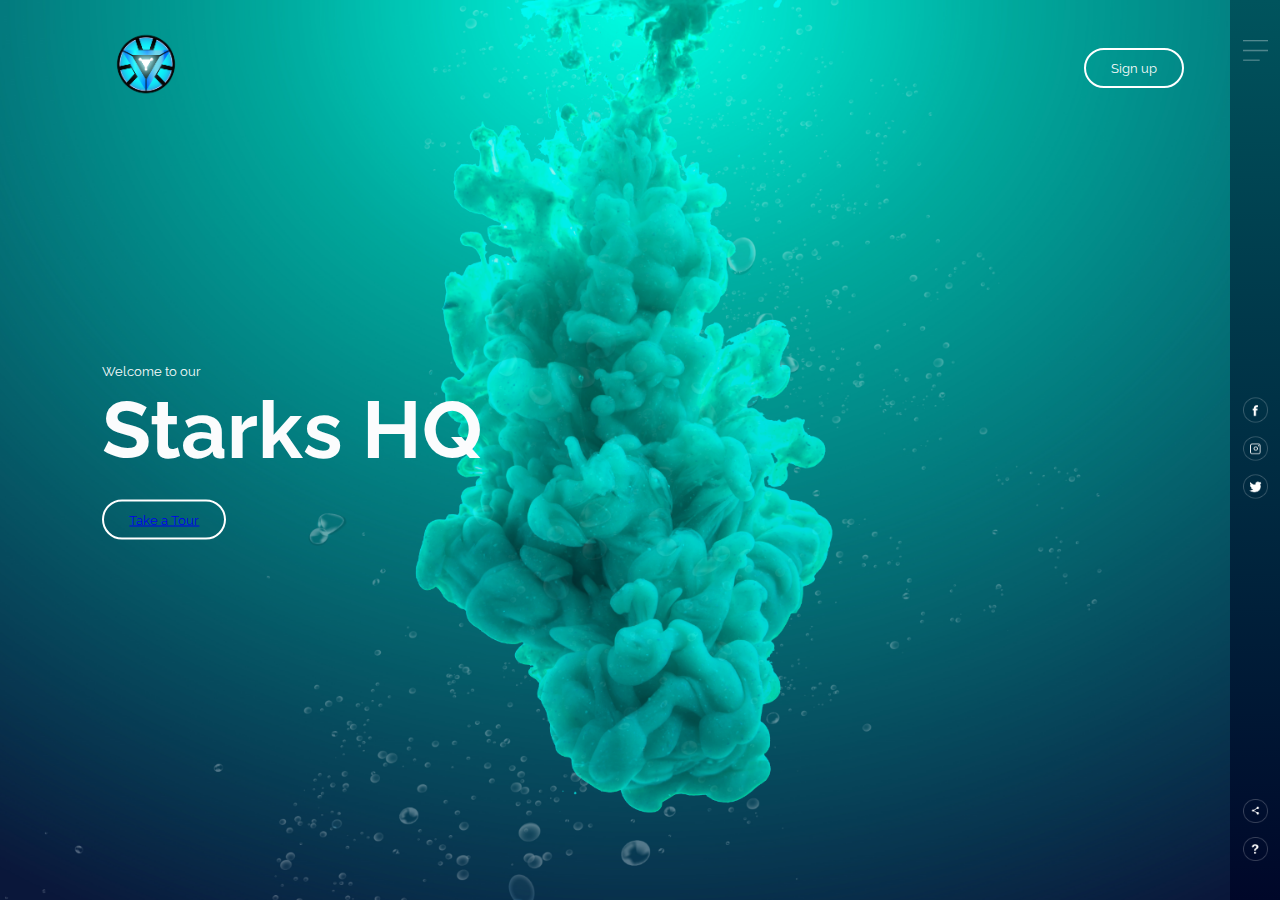
<file: index.html>
<!DOCTYPE html>
<html lang="en" dir="ltr">
  <head>
    <meta charset="utf-8" />
    <title>epic animation</title>
    <link rel="stylesheet" href="style.css" />
  </head>
  <body>
    <div class="hero">
      <div class="navbar">
        <img src="LOLlast.png" class="logo" />
        <button type="button">Sign up</button>
      </div>
      <div class="content">
        <small>Welcome to our</small>
        <h1>Starks HQ</h1>
        <button type="button"><a href="Tat.html">Take a Tour</a></button>
      </div>
      <div class="sidebar">
        <img src="menu.png" class="menu" />

        <div class="social-links">
          <img src="fb.png" />
          <img src="ig.png" />
          <img src="tw.png" />
        </div>
        <div class="useful-links">
          <img src="share.png" />
          <img src="info.png" />
        </div>
      </div>
      <!-- <div class="bubbles">
        <img src="bubble.png">
        <img src="bubble.png">
        <img src="bubble.png">
        <img src="bubble.png">
        <img src="bubble.png">
        <img src="bubble.png">
        <img src="bubble.png">
      </div> -->
    </div>
  </body>
</html>
</file>
<file: style.css>
@import url("https://fonts.googleapis.com/css2?family=Raleway:wght@100&display=swap");
* {
  margin: 0;
  padding: 0;
  font-family: Raleway;
}

.hero {
  width: 100%;
  height: 100vh;
  background-image: url(background.png);
  background-size: cover;
  background-position: center;
  position: relative;
  overflow: hidden;
}
a {
  color: 
  text-decoration: none;
}
.logo {
  width: 100px;
  cursor: pointer;
}
.navbar {
  width: 85%;
  height: 15%;
  margin: auto;
  display: flex;
  align-items: center;
  justify-content: space-between;
}

button {
  transition: 0.3s;
  color: #fbfcfd;
  padding: 10px 25px;
  background: transparent;
  border: 2px solid #fff;
  border-radius: 20px;
  outline: none;
  cursor: pointer;
}
button:hover {
  background-color: #2980b9;
  border: 3px solid #fff;
  border-radius: 10px;
}

.content {
  color: #fbfcfd;
  position: absolute;
  top: 50%;
  left: 8%;
  transform: translateY(-50%);
  z-index: 2;
}

h1 {
  font-size: 80px;
  margin: 10px 0 30px;
  line-height: 80px;
}

.sidebar {
  width: 50px;
  height: 100vh;
  background: linear-gradient(#00545d, #000729);
  position: absolute;
  right: 0%;
  top: 0%;
}

.menu {
  transition: 0.3s;
  display: block;
  width: 25px;
  margin: 40px auto 0;
  cursor: pointer;
}
.menu:hover {
  width: 30px;
  color: #2980b9;
  /* margin: 20px auto 0; */
}
.social-links img,
.useful-links img {
  width: 25px;
  margin: 5px auto;
  cursor: pointer;
}
.social-links {
  /* transition: .3s; */
  width: 50px;
  text-align: center;
  position: absolute;
  top: 50%;
  transform: translateY(-50%);
}
/* .social */
.social-links img:hover {
  width: 53px;
  transition: 0.3s;
}
.useful-links {
  width: 50px;
  text-align: center;
  position: absolute;
  bottom: 30px;
  /* top: 50%;
  transform: translateY(-50%); */
}
.useful-links img:hover {
  width: 53px;
  transition: 0.3s;
}
</file>
